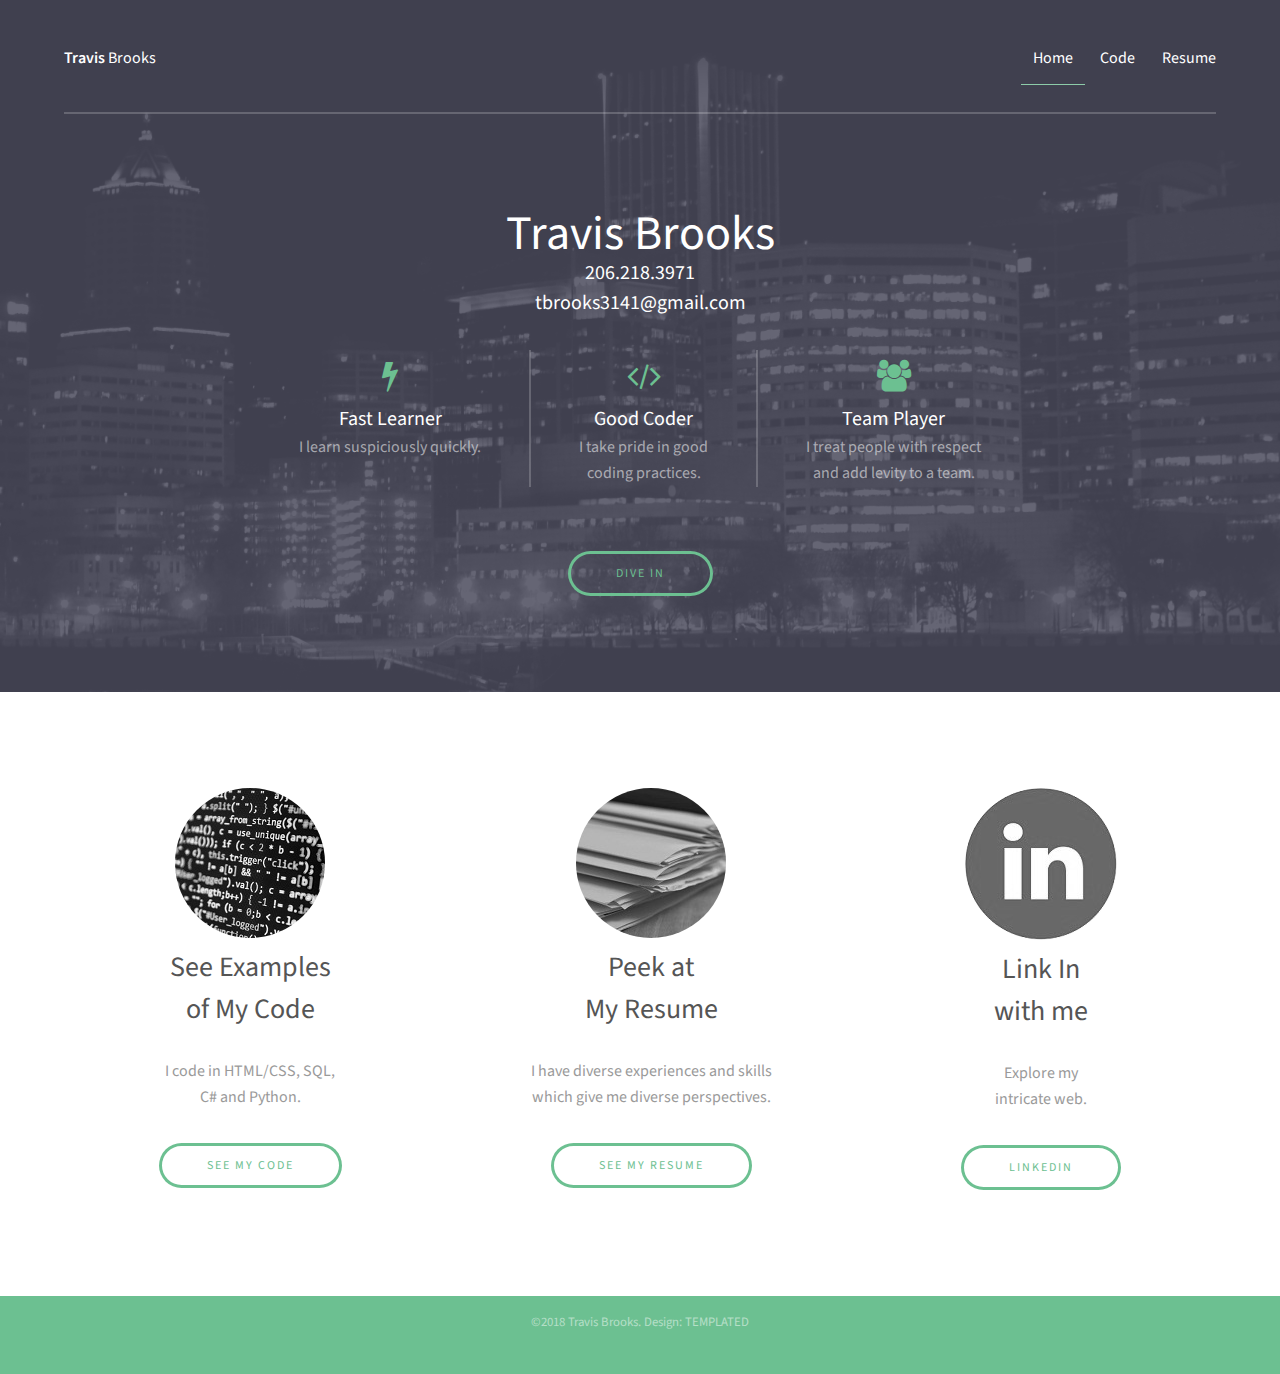
<file: index.html>
<!DOCTYPE HTML>
<!--
	Projection by TEMPLATED
	templated.co @templatedco
	Released for free under the Creative Commons Attribution 3.0 license (templated.co/license)
-->
<html>
	<head>
		<title>Travis Brooks</title>
		<meta charset="utf-8" />
		<meta name="viewport" content="width=device-width, initial-scale=1" />
		<!-- Disable Microsoft Edge Phone Number Styling (Gross) -->
		<meta name="format-detection" content="telephone=no"/>
		<link rel="stylesheet" href="assets/css/main.css" />
		
	</head>
	<body>

		<!-- Header -->
			<header id="header">
				<div class="inner">
					<a href="index.html" class="logo"><strong>Travis</strong> Brooks</a>
					<nav id="nav">
						<a href="#" class="activePage">Home</a>
						<a href="code.html">Code</a>
						<a href="resume.html">Resume</a>
					</nav>
					<a href="#navPanel" class="navPanelToggle"><span class="fa fa-bars"></span></a>
				</div>
			</header>

		<!-- Banner -->
			<section id="banner">
				<div class="inner">
					<header>
						<h1>Travis Brooks</h1>
						<h3>206.218.3971</h3>
						<h3>tbrooks3141@gmail.com</h3>
					</header>

					<div class="flex">

						<div>
							<span class="icon fa-bolt"></span>
							<h3>Fast Learner</h3>
							<p>I learn suspiciously quickly.</p>
						</div>

						<div>
							<span class="icon fa-code"></span>
							<h3>Good Coder</h3>
							<p>I take pride in good<br /> coding practices.</p>
						</div>

						<div>
							<span class="icon fa-users"></span>
							<h3>Team Player</h3>
							<p>I treat people with respect<br /> and add levity to a team.</p>
						</div>

					</div>

					<footer>
						<a href="#ultimatum" class="button">Dive in</a>
					</footer>
				</div>
			</section>


		<!-- Three -->
			<section id="three" class="wrapper align-center">
				<div class="inner" id="ultimatum">
					<div class="flex flex-3">
						<article>
							<div class="image round">
								<img src="images/codecode.jpg" alt="Pic 01" />
							</div>
							<header>
								<h3>See Examples<br /> of My Code</h3>
							</header>
							<p>I code in HTML/CSS, SQL,<br /> C# and Python.</p>
							<footer>
								<a href="code.html" class="button">See my code</a>
							</footer>
						</article>
						<article>
							<div class="image round">
								<img src="images/files.jpg" alt="Pic 02" />
							</div>
							<header>
								<h3>Peek at<br /> My Resume</h3>
							</header>
							<p>I have diverse experiences and skills<br /> which give me diverse perspectives.</p>
							<footer>
								<a href="resume.html" class="button">See my resume</a>
							</footer>
						</article>
						<article>
							<div class="image round">
								<img src="images/linkedin.jpg" alt="Pic 01" />
							</div>
							<header>
								<h3>Link In<br /> with me</h3>
							</header>
							<p>Explore my<br /> intricate web.</p>
							<footer>
								<a href="http://www.linkinwithtravis.com" class="button">LinkedIn</a>
							</footer>
						</article>
					</div>
				</div>
			</section>

		<Footer>
			<footer id="footer">
				<div class="inner">

					<!--3 id="contact">Get in touch</h3>

					<form action="#" method="post">

						<div class="field half first">
							<label for="name">Name</label>
							<input name="name" id="name" type="text" placeholder="Name">
						</div>
						<div class="field half">
							<label for="email">Email</label>
							<input name="email" id="email" type="email" placeholder="Email">
						</div>
						<div class="field">
							<label for="message">Message</label>
							<textarea name="message" id="message" rows="6" placeholder="Message"></textarea>
						</div>
						<ul class="actions">
							<li><input value="Send Message" class="button alt" type="submit"></li>
						</ul>
					</form -->

					<div class="copyright">
						&copy;2018 Travis Brooks. Design: <a href="https://templated.co">TEMPLATED</a>
					</div>

				</div>
			</footer>

		<!-- Scripts -->
			<script src="assets/js/jquery.min.js"></script>
			<script src="assets/js/skel.min.js"></script>
			<script src="assets/js/util.js"></script>
			<script src="assets/js/main.js"></script>

	</body>
</html>
</file>
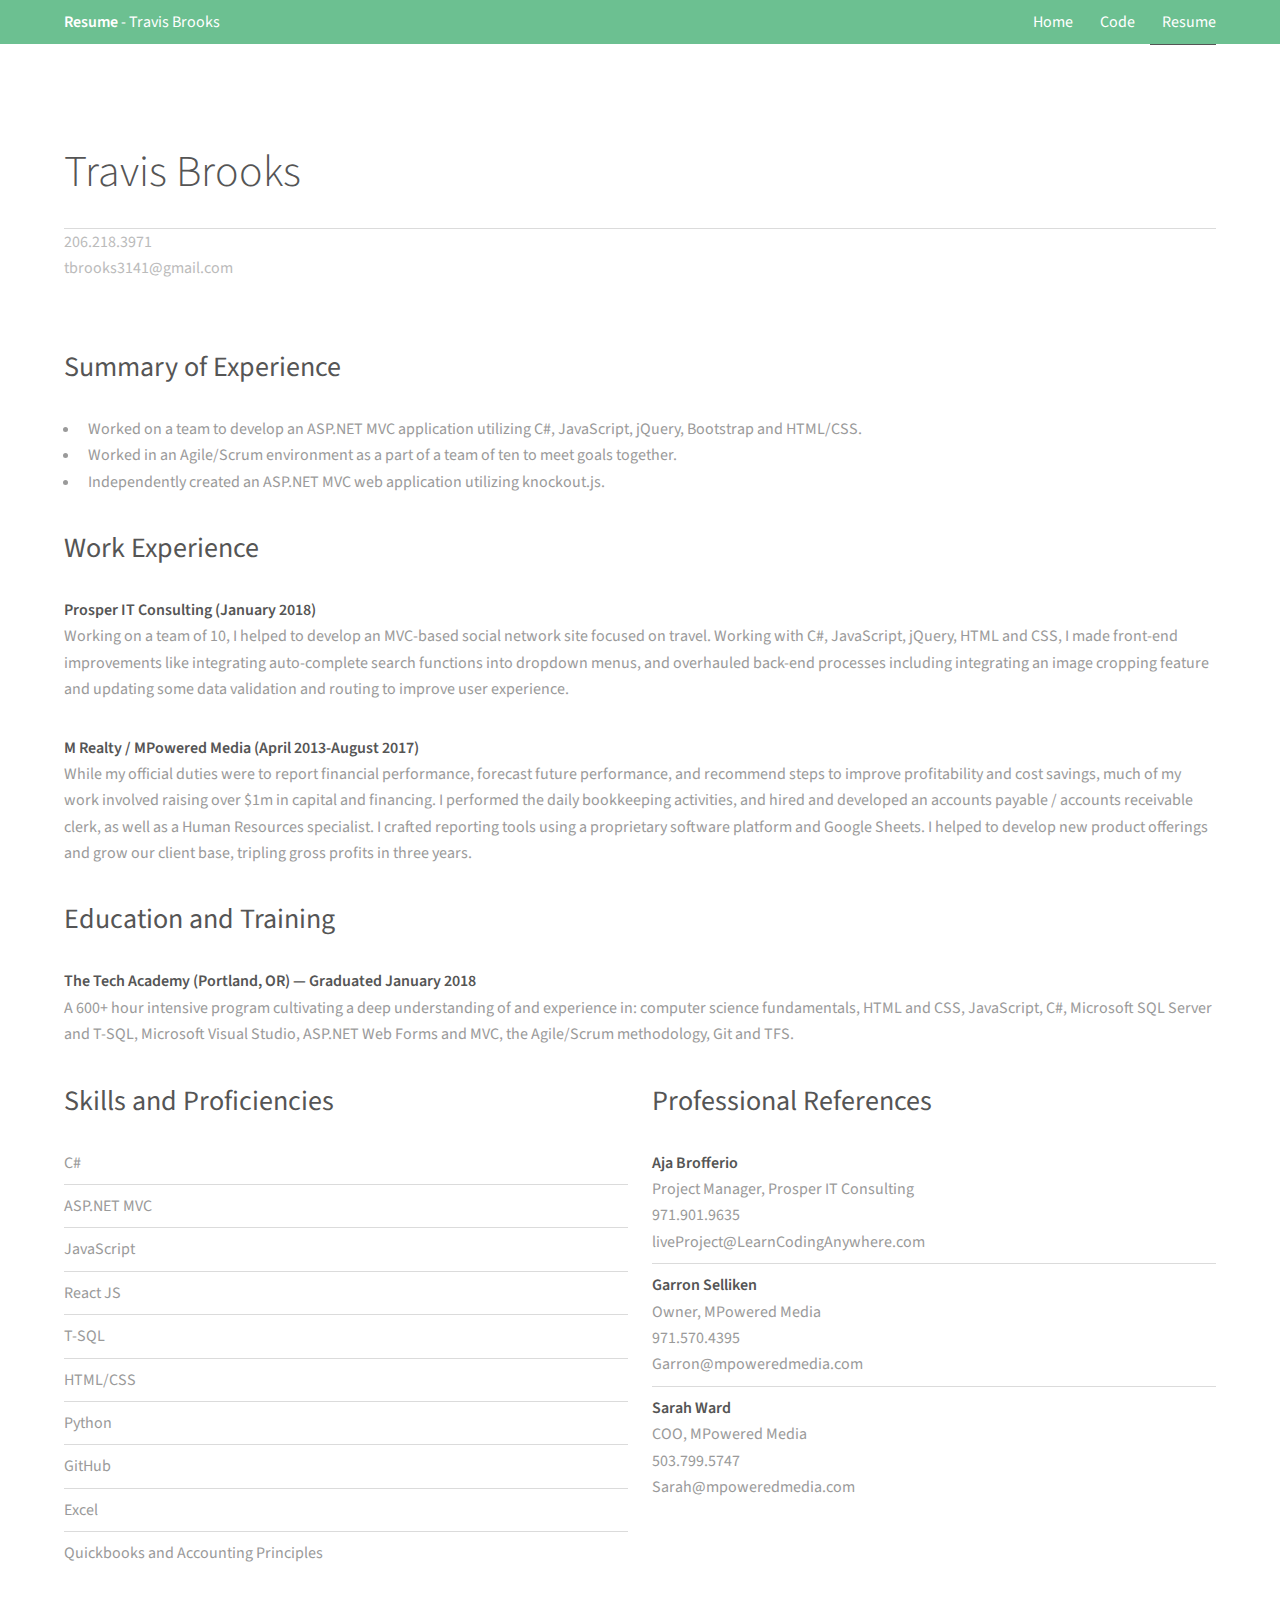
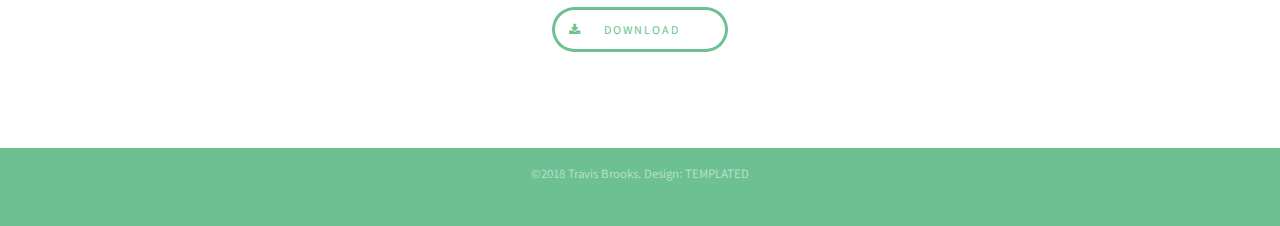
<file: resume.html>
<!DOCTYPE HTML>
<!--
	Projection by TEMPLATED
	templated.co @templatedco
	Released for free under the Creative Commons Attribution 3.0 license (templated.co/license)
-->
<html>
	<head>
		<title>Resume - Travis Brooks</title>
		<meta charset="utf-8" />
		<meta name="viewport" content="width=device-width, initial-scale=1" />
		<!-- Disable Microsoft Edge Phone Number Styling (Gross) -->
		<meta name="format-detection" content="telephone=no"/>
		<link rel="stylesheet" href="assets/css/bootstrap.css" />
		<link rel="stylesheet" href="assets/css/main.css" />
	</head>
	<body class="subpage">

		<!-- Header -->
			<header id="header">
				<div class="inner">
					<a href="index.html" class="logo"><strong>Resume</strong> - Travis Brooks</a>
					<nav id="nav">
						<a href="index.html">Home</a>
						<a href="code.html">Code</a>
						<a href="#" class="activePage activePage2">Resume</a>
					</nav>
					<a href="#navPanel" class="navPanelToggle"><span class="fa fa-bars"></span></a>
				</div>
			</header>

		<!-- Three -->
			<section id="three" class="wrapper">
				<div class="inner">
					<header class="align-left">
						<h2>Travis Brooks</h2>
						<hr>
						<p>
							206.218.3971 <br />
							tbrooks3141@gmail.com
						</p>
					</header>
						<h3>Summary of Experience</h3>
						<ul>
							<li>Worked on a team to develop an ASP.NET MVC application utilizing C#, 
							JavaScript, jQuery, Bootstrap and HTML/CSS.</li>
							<li>Worked in an Agile/Scrum environment as a part of a team of ten to 
							meet goals together.</li>
							<li>Independently created an ASP.NET MVC web application utilizing knockout.js.</li>
						</ul>
						<h3>Work Experience</h3>
					<strong>
						Prosper IT Consulting (January 2018)<br />
					</strong>
					<p>
						Working on a team of 10, I helped to develop an MVC-based social network site focused on travel. 
						Working with C#, JavaScript, jQuery, HTML and CSS, I made front-end improvements like 
						integrating auto-complete search functions into dropdown menus, and overhauled back-end 
						processes including integrating an image cropping feature and updating some data 
						validation and routing to improve user experience.
					</p>
					<strong>
						M Realty / MPowered Media (April 2013-August 2017)<br />
					</strong>
					<p>
						While my official duties were to report financial performance, forecast future 
						performance, and recommend steps to improve profitability and cost savings, much of 
						my work involved raising over $1m in capital and financing. I performed the daily 
						bookkeeping activities, and hired and developed an accounts payable / accounts receivable 
						clerk, as well as a Human Resources specialist. I crafted reporting tools using a 
						proprietary software platform and Google Sheets. I helped to develop new product 
						offerings and grow our client base, tripling gross profits in three years.
					</p>
					<h3>Education and Training</h3>
					<strong>The Tech Academy (Portland, OR) — Graduated January 2018</strong>
					<p>
						A 600+ hour intensive program cultivating a deep understanding of and experience 
						in: computer science fundamentals, HTML and CSS, JavaScript, C#, Microsoft SQL Server 
						and T-SQL, Microsoft Visual Studio, ASP.NET Web Forms and MVC, the Agile/Scrum 
						methodology, Git and TFS.
					</p>
					
					<div class="row">
						<div class="6u 12u$(small)">

							<h3>Skills and Proficiencies</h3>
							<ul class="alt">
								<li>C#</li>
								<li>ASP.NET MVC</li>
								<li>JavaScript</li>
								<li>React JS</li>
								<li>T-SQL</li>
								<li>HTML/CSS</li>
								<li>Python</li>
								<li>GitHub</li>
								<li>Excel</li>
								<li>Quickbooks and Accounting Principles</li>
							</ul>
						</div>
						<div class="6u$ 12u$(small)">
							<h3 id="references">Professional References</h3>
							<ul class="alt">
								<li>
									<strong>Aja Brofferio</strong><br />
									Project Manager, Prosper IT Consulting<br />
									971.901.9635<br />
									liveProject@LearnCodingAnywhere.com<br />
								</li>
								<li>
									<strong>Garron Selliken</strong><br />
									Owner, MPowered Media<br />
									971.570.4395<br />
									Garron@mpoweredmedia.com<br />
								</li>
								<li>
									<strong>Sarah Ward</strong><br />
									COO, MPowered Media<br />
									503.799.5747<br />
									Sarah@mpoweredmedia.com<br />
								</li>
							</ul>
						</div>
					</div>
				</div>
					<div class="align-center">
						<a href="./assets/files/Resume.pdf" download="Travis Brooks Resume.PDF" class="button icon fa-download" data-trigger="hover" data-container="body" data-toggle="popover" data-placement="top" data-content="Download my resume as a PDF.">&nbsp;&nbsp;&nbsp;&nbsp;Download</a>
					</div>	
			</section>


		<!-- Footer -->
			<footer id="footer">
				<div class="inner">
					<div class="copyright">
						&copy;2018 Travis Brooks. Design: <a href="https://templated.co">TEMPLATED</a>
					</div>
				</div>
			</footer>

		<!-- Scripts -->
			<script src="assets/js/jquery.min.js"></script>
			<script src="assets/js/skel.min.js"></script>
			<script src="assets/js/util.js"></script>
			<script src="assets/js/main.js"></script>
			<script src="https://ajax.googleapis.com/ajax/libs/jquery/3.2.1/jquery.min.js"></script>
			<script src="https://maxcdn.bootstrapcdn.com/bootstrap/3.3.7/js/bootstrap.min.js"></script>
			<script>
			$(document).ready(function(){
				$('[data-toggle="popover"]').popover();   
			});
			</script>

	</body>
</html>
</file>
<file: assets/css/main.css>
@charset "UTF-8";
@import url(font-awesome.min.css);
@import "https://fonts.googleapis.com/css?family=Source+Sans+Pro:300,400,600";

/*
	Projection by TEMPLATED
	templated.co @templatedco
	Released for free under the Creative Commons Attribution 3.0 license (templated.co/license)
*/

/* Reset */

	html, body, div, span, applet, object, iframe, h1, h2, h3, h4, h5, h6, p, blockquote, pre, a, abbr, acronym, address, big, cite, code, del, dfn, em, img, ins, kbd, q, s, samp, small, strike, strong, sub, sup, tt, var, b, u, i, center, dl, dt, dd, ol, ul, li, fieldset, form, label, legend, table, caption, tbody, tfoot, thead, tr, th, td, article, aside, canvas, details, embed, figure, figcaption, footer, header, hgroup, menu, nav, output, ruby, section, summary, time, mark, audio, video {
		margin: 0;
		padding: 0;
		border: 0;
		font-size: 100%;
		font: inherit;
		vertical-align: baseline;
	}

	article, aside, details, figcaption, figure, footer, header, hgroup, menu, nav, section {
		display: block;
	}
	
	article {
		margin: 0 auto 10px;
	}

	body {
		line-height: 1;
	}

	ol, ul {
		list-style: none;
	}

	blockquote, q {
		quotes: none;
	}

	blockquote:before, blockquote:after, q:before, q:after {
		content: '';
		content: none;
	}

	table {
		border-collapse: collapse;
		border-spacing: 0;
	}

	body {
		-webkit-text-size-adjust: none;
	}
	
	.techFont {
		font-size: 8em;
	}

/* Box Model */

	*, *:before, *:after {
		-moz-box-sizing: border-box;
		-webkit-box-sizing: border-box;
		box-sizing: border-box;
	}

/* Containers */

	.container {
		margin-left: auto;
		margin-right: auto;
	}

	.container.\31 25\25 {
		width: 100%;
		max-width: 100em;
		min-width: 80em;
	}

	.container.\37 5\25 {
		width: 60em;
	}

	.container.\35 0\25 {
		width: 40em;
	}

	.container.\32 5\25 {
		width: 20em;
	}

	.container {
		width: 80em;
	}

	@media screen and (max-width: 1680px) {

		.container.\31 25\25 {
			width: 100%;
			max-width: 100em;
			min-width: 80em;
		}

		.container.\37 5\25 {
			width: 60em;
		}

		.container.\35 0\25 {
			width: 40em;
		}

		.container.\32 5\25 {
			width: 20em;
		}

		.container {
			width: 80em;
		}

	}

	@media screen and (max-width: 1280px) {

		.container.\31 25\25 {
			width: 100%;
			max-width: 81.25em;
			min-width: 65em;
		}

		.container.\37 5\25 {
			width: 48.75em;
		}

		.container.\35 0\25 {
			width: 32.5em;
		}

		.container.\32 5\25 {
			width: 16.25em;
		}

		.container {
			width: 65em;
		}

	}

	@media screen and (max-width: 980px) {

		.container.\31 25\25 {
			width: 100%;
			max-width: 112.5%;
			min-width: 90%;
		}

		.container.\37 5\25 {
			width: 67.5%;
		}

		.container.\35 0\25 {
			width: 45%;
		}

		.container.\32 5\25 {
			width: 22.5%;
		}

		.container {
			width: 90%;
		}

	}

	@media screen and (max-width: 736px) {

		.container.\31 25\25 {
			width: 100%;
			max-width: 112.5%;
			min-width: 90%;
		}

		.container.\37 5\25 {
			width: 67.5%;
		}

		.container.\35 0\25 {
			width: 45%;
		}

		.container.\32 5\25 {
			width: 22.5%;
		}

		.container {
			width: 90% !important;
		}

	}

	@media screen and (max-width: 480px) {

		.container.\31 25\25 {
			width: 100%;
			max-width: 112.5%;
			min-width: 90%;
		}

		.container.\37 5\25 {
			width: 67.5%;
		}

		.container.\35 0\25 {
			width: 45%;
		}

		.container.\32 5\25 {
			width: 22.5%;
		}

		.container {
			width: 90% !important;
		}

	}

/* Grid */

	.row {
		border-bottom: solid 1px transparent;
		-moz-box-sizing: border-box;
		-webkit-box-sizing: border-box;
		box-sizing: border-box;
	}

	.row > * {
		float: left;
		-moz-box-sizing: border-box;
		-webkit-box-sizing: border-box;
		box-sizing: border-box;
	}

	.row:after, .row:before {
		content: '';
		display: block;
		clear: both;
		height: 0;
	}

	.row.uniform > * > :first-child {
		margin-top: 0;
	}

	.row.uniform > * > :last-child {
		margin-bottom: 0;
	}

	.row.\30 \25 > * {
		padding: 0 0 0 0em;
	}

	.row.\30 \25 {
		margin: 0 0 -1px 0em;
	}

	.row.uniform.\30 \25 > * {
		padding: 0em 0 0 0em;
	}

	.row.uniform.\30 \25 {
		margin: 0em 0 -1px 0em;
	}

	.row > * {
		padding: 0 0 0 2em;
	}

	.row {
		margin: 0 0 -1px -2em;
	}

	.row.uniform > * {
		padding: 2em 0 0 2em;
	}

	.row.uniform {
		margin: -2em 0 -1px -2em;
	}

	.row.\32 00\25 > * {
		padding: 0 0 0 4em;
	}

	.row.\32 00\25 {
		margin: 0 0 -1px -4em;
	}

	.row.uniform.\32 00\25 > * {
		padding: 4em 0 0 4em;
	}

	.row.uniform.\32 00\25 {
		margin: -4em 0 -1px -4em;
	}

	.row.\31 50\25 > * {
		padding: 0 0 0 3em;
	}

	.row.\31 50\25 {
		margin: 0 0 -1px -3em;
	}

	.row.uniform.\31 50\25 > * {
		padding: 3em 0 0 3em;
	}

	.row.uniform.\31 50\25 {
		margin: -3em 0 -1px -3em;
	}

	.row.\35 0\25 > * {
		padding: 0 0 0 1em;
	}

	.row.\35 0\25 {
		margin: 0 0 -1px -1em;
	}

	.row.uniform.\35 0\25 > * {
		padding: 1em 0 0 1em;
	}

	.row.uniform.\35 0\25 {
		margin: -1em 0 -1px -1em;
	}

	.row.\32 5\25 > * {
		padding: 0 0 0 0.5em;
	}

	.row.\32 5\25 {
		margin: 0 0 -1px -0.5em;
	}

	.row.uniform.\32 5\25 > * {
		padding: 0.5em 0 0 0.5em;
	}

	.row.uniform.\32 5\25 {
		margin: -0.5em 0 -1px -0.5em;
	}

	.\31 2u, .\31 2u\24 {
		width: 100%;
		clear: none;
		margin-left: 0;
	}

	.\31 1u, .\31 1u\24 {
		width: 91.6666666667%;
		clear: none;
		margin-left: 0;
	}

	.\31 0u, .\31 0u\24 {
		width: 83.3333333333%;
		clear: none;
		margin-left: 0;
	}

	.\39 u, .\39 u\24 {
		width: 75%;
		clear: none;
		margin-left: 0;
	}

	.\38 u, .\38 u\24 {
		width: 66.6666666667%;
		clear: none;
		margin-left: 0;
	}

	.\37 u, .\37 u\24 {
		width: 58.3333333333%;
		clear: none;
		margin-left: 0;
	}

	.\36 u, .\36 u\24 {
		width: 50%;
		clear: none;
		margin-left: 0;
	}

	.\35 u, .\35 u\24 {
		width: 41.6666666667%;
		clear: none;
		margin-left: 0;
	}

	.\34 u, .\34 u\24 {
		width: 33.3333333333%;
		clear: none;
		margin-left: 0;
	}

	.\33 u, .\33 u\24 {
		width: 25%;
		clear: none;
		margin-left: 0;
	}

	.\32 u, .\32 u\24 {
		width: 16.6666666667%;
		clear: none;
		margin-left: 0;
	}

	.\31 u, .\31 u\24 {
		width: 8.3333333333%;
		clear: none;
		margin-left: 0;
	}

	.\31 2u\24 + *,
	.\31 1u\24 + *,
	.\31 0u\24 + *,
	.\39 u\24 + *,
	.\38 u\24 + *,
	.\37 u\24 + *,
	.\36 u\24 + *,
	.\35 u\24 + *,
	.\34 u\24 + *,
	.\33 u\24 + *,
	.\32 u\24 + *,
	.\31 u\24 + * {
		clear: left;
	}

	.\-11u {
		margin-left: 91.66667%;
	}

	.\-10u {
		margin-left: 83.33333%;
	}

	.\-9u {
		margin-left: 75%;
	}

	.\-8u {
		margin-left: 66.66667%;
	}

	.\-7u {
		margin-left: 58.33333%;
	}

	.\-6u {
		margin-left: 50%;
	}

	.\-5u {
		margin-left: 41.66667%;
	}

	.\-4u {
		margin-left: 33.33333%;
	}

	.\-3u {
		margin-left: 25%;
	}

	.\-2u {
		margin-left: 16.66667%;
	}

	.\-1u {
		margin-left: 8.33333%;
	}

	@media screen and (max-width: 1680px) {

		.row > * {
			padding: 0 0 0 2em;
		}

		.row {
			margin: 0 0 -1px -2em;
		}

		.row.uniform > * {
			padding: 2em 0 0 2em;
		}

		.row.uniform {
			margin: -2em 0 -1px -2em;
		}

		.row.\32 00\25 > * {
			padding: 0 0 0 4em;
		}

		.row.\32 00\25 {
			margin: 0 0 -1px -4em;
		}

		.row.uniform.\32 00\25 > * {
			padding: 4em 0 0 4em;
		}

		.row.uniform.\32 00\25 {
			margin: -4em 0 -1px -4em;
		}

		.row.\31 50\25 > * {
			padding: 0 0 0 3em;
		}

		.row.\31 50\25 {
			margin: 0 0 -1px -3em;
		}

		.row.uniform.\31 50\25 > * {
			padding: 3em 0 0 3em;
		}

		.row.uniform.\31 50\25 {
			margin: -3em 0 -1px -3em;
		}

		.row.\35 0\25 > * {
			padding: 0 0 0 1em;
		}

		.row.\35 0\25 {
			margin: 0 0 -1px -1em;
		}

		.row.uniform.\35 0\25 > * {
			padding: 1em 0 0 1em;
		}

		.row.uniform.\35 0\25 {
			margin: -1em 0 -1px -1em;
		}

		.row.\32 5\25 > * {
			padding: 0 0 0 0.5em;
		}

		.row.\32 5\25 {
			margin: 0 0 -1px -0.5em;
		}

		.row.uniform.\32 5\25 > * {
			padding: 0.5em 0 0 0.5em;
		}

		.row.uniform.\32 5\25 {
			margin: -0.5em 0 -1px -0.5em;
		}

		.\31 2u\28xlarge\29, .\31 2u\24\28xlarge\29 {
			width: 100%;
			clear: none;
			margin-left: 0;
		}

		.\31 1u\28xlarge\29, .\31 1u\24\28xlarge\29 {
			width: 91.6666666667%;
			clear: none;
			margin-left: 0;
		}

		.\31 0u\28xlarge\29, .\31 0u\24\28xlarge\29 {
			width: 83.3333333333%;
			clear: none;
			margin-left: 0;
		}

		.\39 u\28xlarge\29, .\39 u\24\28xlarge\29 {
			width: 75%;
			clear: none;
			margin-left: 0;
		}

		.\38 u\28xlarge\29, .\38 u\24\28xlarge\29 {
			width: 66.6666666667%;
			clear: none;
			margin-left: 0;
		}

		.\37 u\28xlarge\29, .\37 u\24\28xlarge\29 {
			width: 58.3333333333%;
			clear: none;
			margin-left: 0;
		}

		.\36 u\28xlarge\29, .\36 u\24\28xlarge\29 {
			width: 50%;
			clear: none;
			margin-left: 0;
		}

		.\35 u\28xlarge\29, .\35 u\24\28xlarge\29 {
			width: 41.6666666667%;
			clear: none;
			margin-left: 0;
		}

		.\34 u\28xlarge\29, .\34 u\24\28xlarge\29 {
			width: 33.3333333333%;
			clear: none;
			margin-left: 0;
		}

		.\33 u\28xlarge\29, .\33 u\24\28xlarge\29 {
			width: 25%;
			clear: none;
			margin-left: 0;
		}

		.\32 u\28xlarge\29, .\32 u\24\28xlarge\29 {
			width: 16.6666666667%;
			clear: none;
			margin-left: 0;
		}

		.\31 u\28xlarge\29, .\31 u\24\28xlarge\29 {
			width: 8.3333333333%;
			clear: none;
			margin-left: 0;
		}

		.\31 2u\24\28xlarge\29 + *,
		.\31 1u\24\28xlarge\29 + *,
		.\31 0u\24\28xlarge\29 + *,
		.\39 u\24\28xlarge\29 + *,
		.\38 u\24\28xlarge\29 + *,
		.\37 u\24\28xlarge\29 + *,
		.\36 u\24\28xlarge\29 + *,
		.\35 u\24\28xlarge\29 + *,
		.\34 u\24\28xlarge\29 + *,
		.\33 u\24\28xlarge\29 + *,
		.\32 u\24\28xlarge\29 + *,
		.\31 u\24\28xlarge\29 + * {
			clear: left;
		}

		.\-11u\28xlarge\29 {
			margin-left: 91.66667%;
		}

		.\-10u\28xlarge\29 {
			margin-left: 83.33333%;
		}

		.\-9u\28xlarge\29 {
			margin-left: 75%;
		}

		.\-8u\28xlarge\29 {
			margin-left: 66.66667%;
		}

		.\-7u\28xlarge\29 {
			margin-left: 58.33333%;
		}

		.\-6u\28xlarge\29 {
			margin-left: 50%;
		}

		.\-5u\28xlarge\29 {
			margin-left: 41.66667%;
		}

		.\-4u\28xlarge\29 {
			margin-left: 33.33333%;
		}

		.\-3u\28xlarge\29 {
			margin-left: 25%;
		}

		.\-2u\28xlarge\29 {
			margin-left: 16.66667%;
		}

		.\-1u\28xlarge\29 {
			margin-left: 8.33333%;
		}

	}

	@media screen and (max-width: 1280px) {

		.row > * {
			padding: 0 0 0 1.5em;
		}

		.row {
			margin: 0 0 -1px -1.5em;
		}

		.row.uniform > * {
			padding: 1.5em 0 0 1.5em;
		}

		.row.uniform {
			margin: -1.5em 0 -1px -1.5em;
		}

		.row.\32 00\25 > * {
			padding: 0 0 0 3em;
		}

		.row.\32 00\25 {
			margin: 0 0 -1px -3em;
		}

		.row.uniform.\32 00\25 > * {
			padding: 3em 0 0 3em;
		}

		.row.uniform.\32 00\25 {
			margin: -3em 0 -1px -3em;
		}

		.row.\31 50\25 > * {
			padding: 0 0 0 2.25em;
		}

		.row.\31 50\25 {
			margin: 0 0 -1px -2.25em;
		}

		.row.uniform.\31 50\25 > * {
			padding: 2.25em 0 0 2.25em;
		}

		.row.uniform.\31 50\25 {
			margin: -2.25em 0 -1px -2.25em;
		}

		.row.\35 0\25 > * {
			padding: 0 0 0 0.75em;
		}

		.row.\35 0\25 {
			margin: 0 0 -1px -0.75em;
		}

		.row.uniform.\35 0\25 > * {
			padding: 0.75em 0 0 0.75em;
		}

		.row.uniform.\35 0\25 {
			margin: -0.75em 0 -1px -0.75em;
		}

		.row.\32 5\25 > * {
			padding: 0 0 0 0.375em;
		}

		.row.\32 5\25 {
			margin: 0 0 -1px -0.375em;
		}

		.row.uniform.\32 5\25 > * {
			padding: 0.375em 0 0 0.375em;
		}

		.row.uniform.\32 5\25 {
			margin: -0.375em 0 -1px -0.375em;
		}

		.\31 2u\28large\29, .\31 2u\24\28large\29 {
			width: 100%;
			clear: none;
			margin-left: 0;
		}

		.\31 1u\28large\29, .\31 1u\24\28large\29 {
			width: 91.6666666667%;
			clear: none;
			margin-left: 0;
		}

		.\31 0u\28large\29, .\31 0u\24\28large\29 {
			width: 83.3333333333%;
			clear: none;
			margin-left: 0;
		}

		.\39 u\28large\29, .\39 u\24\28large\29 {
			width: 75%;
			clear: none;
			margin-left: 0;
		}

		.\38 u\28large\29, .\38 u\24\28large\29 {
			width: 66.6666666667%;
			clear: none;
			margin-left: 0;
		}

		.\37 u\28large\29, .\37 u\24\28large\29 {
			width: 58.3333333333%;
			clear: none;
			margin-left: 0;
		}

		.\36 u\28large\29, .\36 u\24\28large\29 {
			width: 50%;
			clear: none;
			margin-left: 0;
		}

		.\35 u\28large\29, .\35 u\24\28large\29 {
			width: 41.6666666667%;
			clear: none;
			margin-left: 0;
		}

		.\34 u\28large\29, .\34 u\24\28large\29 {
			width: 33.3333333333%;
			clear: none;
			margin-left: 0;
		}

		.\33 u\28large\29, .\33 u\24\28large\29 {
			width: 25%;
			clear: none;
			margin-left: 0;
		}

		.\32 u\28large\29, .\32 u\24\28large\29 {
			width: 16.6666666667%;
			clear: none;
			margin-left: 0;
		}

		.\31 u\28large\29, .\31 u\24\28large\29 {
			width: 8.3333333333%;
			clear: none;
			margin-left: 0;
		}

		.\31 2u\24\28large\29 + *,
		.\31 1u\24\28large\29 + *,
		.\31 0u\24\28large\29 + *,
		.\39 u\24\28large\29 + *,
		.\38 u\24\28large\29 + *,
		.\37 u\24\28large\29 + *,
		.\36 u\24\28large\29 + *,
		.\35 u\24\28large\29 + *,
		.\34 u\24\28large\29 + *,
		.\33 u\24\28large\29 + *,
		.\32 u\24\28large\29 + *,
		.\31 u\24\28large\29 + * {
			clear: left;
		}

		.\-11u\28large\29 {
			margin-left: 91.66667%;
		}

		.\-10u\28large\29 {
			margin-left: 83.33333%;
		}

		.\-9u\28large\29 {
			margin-left: 75%;
		}

		.\-8u\28large\29 {
			margin-left: 66.66667%;
		}

		.\-7u\28large\29 {
			margin-left: 58.33333%;
		}

		.\-6u\28large\29 {
			margin-left: 50%;
		}

		.\-5u\28large\29 {
			margin-left: 41.66667%;
		}

		.\-4u\28large\29 {
			margin-left: 33.33333%;
		}

		.\-3u\28large\29 {
			margin-left: 25%;
		}

		.\-2u\28large\29 {
			margin-left: 16.66667%;
		}

		.\-1u\28large\29 {
			margin-left: 8.33333%;
		}

	}

	@media screen and (max-width: 980px) {

		.row > * {
			padding: 0 0 0 1.5em;
		}

		.row {
			margin: 0 0 -1px -1.5em;
		}

		.row.uniform > * {
			padding: 1.5em 0 0 1.5em;
		}

		.row.uniform {
			margin: -1.5em 0 -1px -1.5em;
		}

		.row.\32 00\25 > * {
			padding: 0 0 0 3em;
		}

		.row.\32 00\25 {
			margin: 0 0 -1px -3em;
		}

		.row.uniform.\32 00\25 > * {
			padding: 3em 0 0 3em;
		}

		.row.uniform.\32 00\25 {
			margin: -3em 0 -1px -3em;
		}

		.row.\31 50\25 > * {
			padding: 0 0 0 2.25em;
		}

		.row.\31 50\25 {
			margin: 0 0 -1px -2.25em;
		}

		.row.uniform.\31 50\25 > * {
			padding: 2.25em 0 0 2.25em;
		}

		.row.uniform.\31 50\25 {
			margin: -2.25em 0 -1px -2.25em;
		}

		.row.\35 0\25 > * {
			padding: 0 0 0 0.75em;
		}

		.row.\35 0\25 {
			margin: 0 0 -1px -0.75em;
		}

		.row.uniform.\35 0\25 > * {
			padding: 0.75em 0 0 0.75em;
		}

		.row.uniform.\35 0\25 {
			margin: -0.75em 0 -1px -0.75em;
		}

		.row.\32 5\25 > * {
			padding: 0 0 0 0.375em;
		}

		.row.\32 5\25 {
			margin: 0 0 -1px -0.375em;
		}

		.row.uniform.\32 5\25 > * {
			padding: 0.375em 0 0 0.375em;
		}

		.row.uniform.\32 5\25 {
			margin: -0.375em 0 -1px -0.375em;
		}

		.\31 2u\28medium\29, .\31 2u\24\28medium\29 {
			width: 100%;
			clear: none;
			margin-left: 0;
		}

		.\31 1u\28medium\29, .\31 1u\24\28medium\29 {
			width: 91.6666666667%;
			clear: none;
			margin-left: 0;
		}

		.\31 0u\28medium\29, .\31 0u\24\28medium\29 {
			width: 83.3333333333%;
			clear: none;
			margin-left: 0;
		}

		.\39 u\28medium\29, .\39 u\24\28medium\29 {
			width: 75%;
			clear: none;
			margin-left: 0;
		}

		.\38 u\28medium\29, .\38 u\24\28medium\29 {
			width: 66.6666666667%;
			clear: none;
			margin-left: 0;
		}

		.\37 u\28medium\29, .\37 u\24\28medium\29 {
			width: 58.3333333333%;
			clear: none;
			margin-left: 0;
		}

		.\36 u\28medium\29, .\36 u\24\28medium\29 {
			width: 50%;
			clear: none;
			margin-left: 0;
		}

		.\35 u\28medium\29, .\35 u\24\28medium\29 {
			width: 41.6666666667%;
			clear: none;
			margin-left: 0;
		}

		.\34 u\28medium\29, .\34 u\24\28medium\29 {
			width: 33.3333333333%;
			clear: none;
			margin-left: 0;
		}

		.\33 u\28medium\29, .\33 u\24\28medium\29 {
			width: 25%;
			clear: none;
			margin-left: 0;
		}

		.\32 u\28medium\29, .\32 u\24\28medium\29 {
			width: 16.6666666667%;
			clear: none;
			margin-left: 0;
		}

		.\31 u\28medium\29, .\31 u\24\28medium\29 {
			width: 8.3333333333%;
			clear: none;
			margin-left: 0;
		}

		.\31 2u\24\28medium\29 + *,
		.\31 1u\24\28medium\29 + *,
		.\31 0u\24\28medium\29 + *,
		.\39 u\24\28medium\29 + *,
		.\38 u\24\28medium\29 + *,
		.\37 u\24\28medium\29 + *,
		.\36 u\24\28medium\29 + *,
		.\35 u\24\28medium\29 + *,
		.\34 u\24\28medium\29 + *,
		.\33 u\24\28medium\29 + *,
		.\32 u\24\28medium\29 + *,
		.\31 u\24\28medium\29 + * {
			clear: left;
		}

		.\-11u\28medium\29 {
			margin-left: 91.66667%;
		}

		.\-10u\28medium\29 {
			margin-left: 83.33333%;
		}

		.\-9u\28medium\29 {
			margin-left: 75%;
		}

		.\-8u\28medium\29 {
			margin-left: 66.66667%;
		}

		.\-7u\28medium\29 {
			margin-left: 58.33333%;
		}

		.\-6u\28medium\29 {
			margin-left: 50%;
		}

		.\-5u\28medium\29 {
			margin-left: 41.66667%;
		}

		.\-4u\28medium\29 {
			margin-left: 33.33333%;
		}

		.\-3u\28medium\29 {
			margin-left: 25%;
		}

		.\-2u\28medium\29 {
			margin-left: 16.66667%;
		}

		.\-1u\28medium\29 {
			margin-left: 8.33333%;
		}

	}

	@media screen and (max-width: 736px) {

		.row > * {
			padding: 0 0 0 1.25em;
		}

		.row {
			margin: 0 0 -1px -1.25em;
		}

		.row.uniform > * {
			padding: 1.25em 0 0 1.25em;
		}

		.row.uniform {
			margin: -1.25em 0 -1px -1.25em;
		}

		.row.\32 00\25 > * {
			padding: 0 0 0 2.5em;
		}

		.row.\32 00\25 {
			margin: 0 0 -1px -2.5em;
		}

		.row.uniform.\32 00\25 > * {
			padding: 2.5em 0 0 2.5em;
		}

		.row.uniform.\32 00\25 {
			margin: -2.5em 0 -1px -2.5em;
		}

		.row.\31 50\25 > * {
			padding: 0 0 0 1.875em;
		}

		.row.\31 50\25 {
			margin: 0 0 -1px -1.875em;
		}

		.row.uniform.\31 50\25 > * {
			padding: 1.875em 0 0 1.875em;
		}

		.row.uniform.\31 50\25 {
			margin: -1.875em 0 -1px -1.875em;
		}

		.row.\35 0\25 > * {
			padding: 0 0 0 0.625em;
		}

		.row.\35 0\25 {
			margin: 0 0 -1px -0.625em;
		}

		.row.uniform.\35 0\25 > * {
			padding: 0.625em 0 0 0.625em;
		}

		.row.uniform.\35 0\25 {
			margin: -0.625em 0 -1px -0.625em;
		}

		.row.\32 5\25 > * {
			padding: 0 0 0 0.3125em;
		}

		.row.\32 5\25 {
			margin: 0 0 -1px -0.3125em;
		}

		.row.uniform.\32 5\25 > * {
			padding: 0.3125em 0 0 0.3125em;
		}

		.row.uniform.\32 5\25 {
			margin: -0.3125em 0 -1px -0.3125em;
		}

		.\31 2u\28small\29, .\31 2u\24\28small\29 {
			width: 100%;
			clear: none;
			margin-left: 0;
		}

		.\31 1u\28small\29, .\31 1u\24\28small\29 {
			width: 91.6666666667%;
			clear: none;
			margin-left: 0;
		}

		.\31 0u\28small\29, .\31 0u\24\28small\29 {
			width: 83.3333333333%;
			clear: none;
			margin-left: 0;
		}

		.\39 u\28small\29, .\39 u\24\28small\29 {
			width: 75%;
			clear: none;
			margin-left: 0;
		}

		.\38 u\28small\29, .\38 u\24\28small\29 {
			width: 66.6666666667%;
			clear: none;
			margin-left: 0;
		}

		.\37 u\28small\29, .\37 u\24\28small\29 {
			width: 58.3333333333%;
			clear: none;
			margin-left: 0;
		}

		.\36 u\28small\29, .\36 u\24\28small\29 {
			width: 50%;
			clear: none;
			margin-left: 0;
		}

		.\35 u\28small\29, .\35 u\24\28small\29 {
			width: 41.6666666667%;
			clear: none;
			margin-left: 0;
		}

		.\34 u\28small\29, .\34 u\24\28small\29 {
			width: 33.3333333333%;
			clear: none;
			margin-left: 0;
		}

		.\33 u\28small\29, .\33 u\24\28small\29 {
			width: 25%;
			clear: none;
			margin-left: 0;
		}

		.\32 u\28small\29, .\32 u\24\28small\29 {
			width: 16.6666666667%;
			clear: none;
			margin-left: 0;
		}

		.\31 u\28small\29, .\31 u\24\28small\29 {
			width: 8.3333333333%;
			clear: none;
			margin-left: 0;
		}

		.\31 2u\24\28small\29 + *,
		.\31 1u\24\28small\29 + *,
		.\31 0u\24\28small\29 + *,
		.\39 u\24\28small\29 + *,
		.\38 u\24\28small\29 + *,
		.\37 u\24\28small\29 + *,
		.\36 u\24\28small\29 + *,
		.\35 u\24\28small\29 + *,
		.\34 u\24\28small\29 + *,
		.\33 u\24\28small\29 + *,
		.\32 u\24\28small\29 + *,
		.\31 u\24\28small\29 + * {
			clear: left;
		}

		.\-11u\28small\29 {
			margin-left: 91.66667%;
		}

		.\-10u\28small\29 {
			margin-left: 83.33333%;
		}

		.\-9u\28small\29 {
			margin-left: 75%;
		}

		.\-8u\28small\29 {
			margin-left: 66.66667%;
		}

		.\-7u\28small\29 {
			margin-left: 58.33333%;
		}

		.\-6u\28small\29 {
			margin-left: 50%;
		}

		.\-5u\28small\29 {
			margin-left: 41.66667%;
		}

		.\-4u\28small\29 {
			margin-left: 33.33333%;
		}

		.\-3u\28small\29 {
			margin-left: 25%;
		}

		.\-2u\28small\29 {
			margin-left: 16.66667%;
		}

		.\-1u\28small\29 {
			margin-left: 8.33333%;
		}

	}

	@media screen and (max-width: 480px) {
		
		.techFont {
			font-size: 4em;
		}

		.row > * {
			padding: 0 0 0 1.25em;
		}

		.row {
			margin: 0 0 -1px -1.25em;
		}

		.row.uniform > * {
			padding: 1.25em 0 0 1.25em;
		}

		.row.uniform {
			margin: -1.25em 0 -1px -1.25em;
		}

		.row.\32 00\25 > * {
			padding: 0 0 0 2.5em;
		}

		.row.\32 00\25 {
			margin: 0 0 -1px -2.5em;
		}

		.row.uniform.\32 00\25 > * {
			padding: 2.5em 0 0 2.5em;
		}

		.row.uniform.\32 00\25 {
			margin: -2.5em 0 -1px -2.5em;
		}

		.row.\31 50\25 > * {
			padding: 0 0 0 1.875em;
		}

		.row.\31 50\25 {
			margin: 0 0 -1px -1.875em;
		}

		.row.uniform.\31 50\25 > * {
			padding: 1.875em 0 0 1.875em;
		}

		.row.uniform.\31 50\25 {
			margin: -1.875em 0 -1px -1.875em;
		}

		.row.\35 0\25 > * {
			padding: 0 0 0 0.625em;
		}

		.row.\35 0\25 {
			margin: 0 0 -1px -0.625em;
		}

		.row.uniform.\35 0\25 > * {
			padding: 0.625em 0 0 0.625em;
		}

		.row.uniform.\35 0\25 {
			margin: -0.625em 0 -1px -0.625em;
		}

		.row.\32 5\25 > * {
			padding: 0 0 0 0.3125em;
		}

		.row.\32 5\25 {
			margin: 0 0 -1px -0.3125em;
		}

		.row.uniform.\32 5\25 > * {
			padding: 0.3125em 0 0 0.3125em;
		}

		.row.uniform.\32 5\25 {
			margin: -0.3125em 0 -1px -0.3125em;
		}

		.\31 2u\28xsmall\29, .\31 2u\24\28xsmall\29 {
			width: 100%;
			clear: none;
			margin-left: 0;
		}

		.\31 1u\28xsmall\29, .\31 1u\24\28xsmall\29 {
			width: 91.6666666667%;
			clear: none;
			margin-left: 0;
		}

		.\31 0u\28xsmall\29, .\31 0u\24\28xsmall\29 {
			width: 83.3333333333%;
			clear: none;
			margin-left: 0;
		}

		.\39 u\28xsmall\29, .\39 u\24\28xsmall\29 {
			width: 75%;
			clear: none;
			margin-left: 0;
		}

		.\38 u\28xsmall\29, .\38 u\24\28xsmall\29 {
			width: 66.6666666667%;
			clear: none;
			margin-left: 0;
		}

		.\37 u\28xsmall\29, .\37 u\24\28xsmall\29 {
			width: 58.3333333333%;
			clear: none;
			margin-left: 0;
		}

		.\36 u\28xsmall\29, .\36 u\24\28xsmall\29 {
			width: 50%;
			clear: none;
			margin-left: 0;
		}

		.\35 u\28xsmall\29, .\35 u\24\28xsmall\29 {
			width: 41.6666666667%;
			clear: none;
			margin-left: 0;
		}

		.\34 u\28xsmall\29, .\34 u\24\28xsmall\29 {
			width: 33.3333333333%;
			clear: none;
			margin-left: 0;
		}

		.\33 u\28xsmall\29, .\33 u\24\28xsmall\29 {
			width: 25%;
			clear: none;
			margin-left: 0;
		}

		.\32 u\28xsmall\29, .\32 u\24\28xsmall\29 {
			width: 16.6666666667%;
			clear: none;
			margin-left: 0;
		}

		.\31 u\28xsmall\29, .\31 u\24\28xsmall\29 {
			width: 8.3333333333%;
			clear: none;
			margin-left: 0;
		}

		.\31 2u\24\28xsmall\29 + *,
		.\31 1u\24\28xsmall\29 + *,
		.\31 0u\24\28xsmall\29 + *,
		.\39 u\24\28xsmall\29 + *,
		.\38 u\24\28xsmall\29 + *,
		.\37 u\24\28xsmall\29 + *,
		.\36 u\24\28xsmall\29 + *,
		.\35 u\24\28xsmall\29 + *,
		.\34 u\24\28xsmall\29 + *,
		.\33 u\24\28xsmall\29 + *,
		.\32 u\24\28xsmall\29 + *,
		.\31 u\24\28xsmall\29 + * {
			clear: left;
		}

		.\-11u\28xsmall\29 {
			margin-left: 91.66667%;
		}

		.\-10u\28xsmall\29 {
			margin-left: 83.33333%;
		}

		.\-9u\28xsmall\29 {
			margin-left: 75%;
		}

		.\-8u\28xsmall\29 {
			margin-left: 66.66667%;
		}

		.\-7u\28xsmall\29 {
			margin-left: 58.33333%;
		}

		.\-6u\28xsmall\29 {
			margin-left: 50%;
		}

		.\-5u\28xsmall\29 {
			margin-left: 41.66667%;
		}

		.\-4u\28xsmall\29 {
			margin-left: 33.33333%;
		}

		.\-3u\28xsmall\29 {
			margin-left: 25%;
		}

		.\-2u\28xsmall\29 {
			margin-left: 16.66667%;
		}

		.\-1u\28xsmall\29 {
			margin-left: 8.33333%;
		}

	}

/* Basic */

	@-ms-viewport {
		width: device-width;
	}

	body {
		-ms-overflow-style: scrollbar;
	}

	@media screen and (max-width: 480px) {

		html, body {
			min-width: 320px;
		}

	}

	body {
		background: #fff;
	}

		body.is-loading *, body.is-loading *:before, body.is-loading *:after {
			-moz-animation: none !important;
			-webkit-animation: none !important;
			-ms-animation: none !important;
			animation: none !important;
			-moz-transition: none !important;
			-webkit-transition: none !important;
			-ms-transition: none !important;
			transition: none !important;
		}

/* Type */

	body, input, select, textarea {
		color: #9a9a9a;
		font-family: "Source Sans Pro", Arial, Helvetica, sans-serif;
		font-size: 14pt;
		font-weight: 400;
		line-height: 1.65;
	}

		@media screen and (max-width: 1680px) {

			body, input, select, textarea {
				font-size: 12pt;
			}

		}

		@media screen and (max-width: 1280px) {

			body, input, select, textarea {
				font-size: 12pt;
			}

		}

		@media screen and (max-width: 980px) {

			body, input, select, textarea {
				font-size: 12pt;
			}

		}

		@media screen and (max-width: 736px) {

			body, input, select, textarea {
				font-size: 12pt;
			}

		}

		@media screen and (max-width: 480px) {

			body, input, select, textarea {
				font-size: 12pt;
			}

		}

	a {
		color: #6cc091;
		text-decoration: underline;
	}

		a:hover {
			text-decoration: none;
		}

	strong, b {
		color: #555;
		font-weight: 600;
	}

	em, i {
		font-style: italic;
	}

	p {
		margin: 0 0 2em 0;
	}

	h1, h2, h3, h4, h5, h6 {
		color: #555;
		font-weight: 400;
		line-height: 1.5;
		margin: 0 0 1em 0;
	}

		h1 a, h2 a, h3 a, h4 a, h5 a, h6 a {
			color: inherit;
			text-decoration: none;
		}

	h2 {
		font-size: 1.85em;
		font-weight: 300;
	}

	h3 {
		font-size: 1.75em;
	}

		@media screen and (max-width: 480px) {

			h3 {
				font-size: 1.25em;
			}

		}

	h4 {
		font-size: 1.5em;
	}

	h5 {
		font-size: 0.9em;
	}

	h6 {
		font-size: 0.7em;
	}

	sub {
		font-size: 0.8em;
		position: relative;
		top: 0.5em;
	}

	sup {
		font-size: 0.8em;
		position: relative;
		top: -0.5em;
	}

	blockquote {
		border-left: solid 4px #dbdbdb;
		font-style: italic;
		margin: 0 0 2em 0;
		padding: 0.5em 0 0.5em 2em;
	}

	code {
		background: rgba(144, 144, 144, 0.075);
		border-radius: 0;
		border: solid 1px #dbdbdb;
		font-family: "Courier New", monospace;
		font-size: 0.9em;
		margin: 0 0.25em;
		padding: 0.25em 0.65em;
	}

	pre {
		-webkit-overflow-scrolling: touch;
		font-family: "Courier New", monospace;
		font-size: 0.9em;
		margin: 0 0 2em 0;
	}

		pre code {
			display: block;
			line-height: 1.75;
			padding: 1em 1.5em;
			overflow-x: auto;
		}

	hr {
		border: 0;
		border-bottom: solid 1px #dbdbdb;
		margin: 2em 0;
	}

		hr.major {
			margin: 3em 0;
		}

	.align-left {
		text-align: left;
	}

	.align-center {
		text-align: center;
	}

	.align-right {
		text-align: right;
	}

	.inner {
		max-width: 75em;
		margin: 0 auto;
	}

		@media screen and (max-width: 1280px) {

			.inner {
				max-width: 90%;
			}

		}

		@media screen and (max-width: 480px) {

			.inner {
				max-width: 90%;
			}

		}

/* Section/Article */

	section.special, article.special {
		text-align: center;
	}

		section.special article, article.special article {
			text-align: left;
		}

	section.wrapper, article.wrapper {
		padding: 6em 0;
	}

		section.wrapper header, article.wrapper header {
			margin-bottom: 4em;
		}

			section.wrapper header h2, article.wrapper header h2 {
				font-size: 2.75em;
				margin: 0 0 .5em 0;
			}

			section.wrapper header p, article.wrapper header p {
				font-size: 1em;
			}

		section.wrapper article header, article.wrapper article header {
			margin: 0;
		}

		@media screen and (max-width: 980px) {

			section.wrapper, article.wrapper {
				padding: 4em 0;
			}

		}

		@media screen and (max-width: 736px) {

			section.wrapper, article.wrapper {
				padding: 3em 0;
			}

				section.wrapper header, article.wrapper header {
					margin-bottom: 2em;
				}

					section.wrapper header h2, article.wrapper header h2 {
						font-size: 2em;
					}

					section.wrapper header p, article.wrapper header p {
						font-size: .9em;
					}

		}

		@media screen and (max-width: 480px) {

			section.wrapper article, article.wrapper article {
				text-align: center;
			}

		}

	header p {
		color: #bbb;
		position: relative;
		margin: 0 0 1.5em 0;
	}

	header h2 + p {
		font-size: 1.25em;
		margin-top: -1em;
	}

	header h3 + p {
		font-size: 1.1em;
		margin-top: -0.8em;
	}

	header h4 + p,
	header h5 + p,
	header h6 + p {
		font-size: 0.9em;
		margin-top: -0.6em;
	}

/* Flex */

	.flex {
		display: -ms-flexbox;
		-ms-flex-wrap: wrap;
		-ms-flex-pack: justify;
		-moz-justify-content: space-between;
		-webkit-justify-content: space-between;
		-ms-justify-content: space-between;
		justify-content: space-between;
		display: -moz-flex;
		display: -webkit-flex;
		display: -ms-flex;
		display: flex;
		-moz-flex-wrap: wrap;
		-webkit-flex-wrap: wrap;
		-ms-flex-wrap: wrap;
		flex-wrap: wrap;
		width: 100%;
	}

		.flex.flex-2 {
			-moz-justify-content: space-between;
			-webkit-justify-content: space-between;
			-ms-justify-content: space-between;
			justify-content: space-between;
		}

			.flex.flex-2 article {
				width: 50%;
			}

		@media screen and (max-width: 980px) {

			.flex.flex-2 article {
				width: 100%;
				margin-bottom: 3em;
			}

				.flex.flex-2 article:last-child {
					margin-bottom: 0;
				}

		}

		@media screen and (max-width: 480px) {

			.flex.flex-2 br {
				display: none;
			}

		}

/* Form */

	form {
		margin: 0 0 2em 0;
	}

		form .field {
			margin-bottom: 1.5em;
		}

			form .field.half {
				display: inline-block;
				width: 48%;
			}

				form .field.half.first {
					margin-right: 3%;
				}

		@media screen and (max-width: 980px) {

			form .field.half {
				display: block;
				width: 100%;
			}

				form .field.half.first {
					margin-right: 0;
				}

		}

	label {
		color: #555;
		display: block;
		font-size: 0.9em;
		font-weight: 600;
		margin: 0 0 1em 0;
	}

	input[type="text"],
	input[type="password"],
	input[type="email"],
	input[type="tel"],
	select,
	textarea {
		-moz-appearance: none;
		-webkit-appearance: none;
		-ms-appearance: none;
		appearance: none;
		background: #6cc091;
		border-radius: 10px;
		border: none;
		border: solid 2px #8dcca9;
		color: #fff;
		display: block;
		outline: 0;
		padding: 0 1em;
		text-decoration: none;
		width: 100%;
	}

		input[type="text"]:invalid,
		input[type="password"]:invalid,
		input[type="email"]:invalid,
		input[type="tel"]:invalid,
		select:invalid,
		textarea:invalid {
			box-shadow: none;
		}

		input[type="text"]:focus,
		input[type="password"]:focus,
		input[type="email"]:focus,
		input[type="tel"]:focus,
		select:focus,
		textarea:focus {
			border-color: #4bae77;
			box-shadow: 0 0 0 1px #4bae77;
		}

	.select-wrapper {
		text-decoration: none;
		display: block;
		position: relative;
	}

		.select-wrapper:before {
			content: "";
			-moz-osx-font-smoothing: grayscale;
			-webkit-font-smoothing: antialiased;
			font-family: FontAwesome;
			font-style: normal;
			font-weight: normal;
			text-transform: none !important;
		}

		.select-wrapper:before {
			color: #fff;
			display: block;
			height: 2.75em;
			line-height: 2.75em;
			pointer-events: none;
			position: absolute;
			right: 0;
			text-align: center;
			top: 0;
			width: 2.75em;
		}

		.select-wrapper select::-ms-expand {
			display: none;
		}

	input[type="text"],
	input[type="password"],
	input[type="email"],
	select {
		height: 2.75em;
	}

	textarea {
		padding: 0.75em 1em;
	}

	input[type="checkbox"],
	input[type="radio"] {
		-moz-appearance: none;
		-webkit-appearance: none;
		-ms-appearance: none;
		appearance: none;
		display: block;
		float: left;
		margin-right: -2em;
		opacity: 0;
		width: 1em;
		z-index: -1;
	}

		input[type="checkbox"] + label,
		input[type="radio"] + label {
			text-decoration: none;
			color: #9a9a9a;
			cursor: pointer;
			display: inline-block;
			font-size: 1em;
			font-weight: 400;
			padding-left: 2.4em;
			padding-right: 0.75em;
			position: relative;
		}

			input[type="checkbox"] + label:before,
			input[type="radio"] + label:before {
				-moz-osx-font-smoothing: grayscale;
				-webkit-font-smoothing: antialiased;
				font-family: FontAwesome;
				font-style: normal;
				font-weight: normal;
				text-transform: none !important;
			}

			input[type="checkbox"] + label:before,
			input[type="radio"] + label:before {
				background: rgba(144, 144, 144, 0.075);
				border-radius: 0;
				border: solid 1px #8dcca9;
				content: '';
				display: inline-block;
				height: 1.65em;
				left: 0;
				line-height: 1.58125em;
				position: absolute;
				text-align: center;
				top: 0;
				width: 1.65em;
			}

		input[type="checkbox"]:checked + label:before,
		input[type="radio"]:checked + label:before {
			background: #6cc091;
			border-color: #6cc091;
			color: #ffffff;
			content: '\f00c';
		}

		input[type="checkbox"]:focus + label:before,
		input[type="radio"]:focus + label:before {
			border-color: #6cc091;
			box-shadow: 0 0 0 1px #6cc091;
		}

	input[type="checkbox"] + label:before {
		border-radius: 0;
	}

	input[type="radio"] + label:before {
		border-radius: 100%;
	}

	::-webkit-input-placeholder {
		color: #c4e5d3 !important;
		opacity: 1.0;
	}

	:-moz-placeholder {
		color: #c4e5d3 !important;
		opacity: 1.0;
	}

	::-moz-placeholder {
		color: #c4e5d3 !important;
		opacity: 1.0;
	}

	:-ms-input-placeholder {
		color: #c4e5d3 !important;
		opacity: 1.0;
	}

	.formerize-placeholder {
		color: #c4e5d3 !important;
		opacity: 1.0;
	}

/* Box */

	.box {
		border: solid 1px #dbdbdb;
		margin-bottom: 2em;
		padding: 1.5em;
	}

		.box > :last-child,
		.box > :last-child > :last-child,
		.box > :last-child > :last-child > :last-child {
			margin-bottom: 0;
		}

		.box.alt {
			border: 0;
			border-radius: 0;
			padding: 0;
		}

		.box.person {
			border: solid 1px #8dcca9;
			padding: 3em 1.5em;
		}

			.box.person h3 {
				margin: 0;
			}

			.box.person .image {
				margin-bottom: 1em;
			}

				.box.person .image img {
					max-width: 100%;
				}

/* Icon */

	.icon {
		text-decoration: none;
		border-bottom: none;
		position: relative;
	}

		.icon:before {
			-moz-osx-font-smoothing: grayscale;
			-webkit-font-smoothing: antialiased;
			font-family: FontAwesome;
			font-style: normal;
			font-weight: normal;
			text-transform: none !important;
		}

		.icon > .label {
			display: none;
		}

/* Image */

	.image {
		border-radius: 0;
		border: 0;
		display: inline-block;
		position: relative;
	}

		.image img {
			border-radius: 0;
			display: block;
		}

		.image.left, .image.right {
			max-width: 40%;
		}

			.image.left img, .image.right img {
				width: 100%;
			}

		.image.round img {
			border-radius: 100%;
		}

		.image.left {
			float: left;
			padding: 0 1.5em 1em 0;
			top: 0.25em;
		}

		.image.right {
			float: right;
			padding: 0 0 1em 1.5em;
			top: 0.25em;
		}

		.image.fit {
			display: block;
			margin: 0 0 2em 0;
			width: 100%;
		}

			.image.fit img {
				width: 100%;
			}

		.image.main {
			display: block;
			margin: 0 0 3em 0;
			width: 100%;
		}

			.image.main img {
				width: 100%;
			}

/* List */

	ol {
		list-style: decimal;
		margin: 0 0 2em 0;
		padding-left: 1.25em;
	}

		ol li {
			padding-left: 0.25em;
		}

	ul {
		list-style: disc;
		margin: 0 0 2em 0;
		padding-left: 1em;
	}

		ul li {
			padding-left: 0.5em;
		}

		ul.alt {
			list-style: none;
			padding-left: 0;
		}

			ul.alt li {
				border-top: solid 1px #dbdbdb;
				padding: 0.5em 0;
			}

				ul.alt li:first-child {
					border-top: 0;
					padding-top: 0;
				}

			ul.alt.dark li {
				border-top: solid 1px rgba(0, 0, 0, 0.25);
			}

		ul.icons {
			cursor: default;
			list-style: none;
			padding-left: 0;
		}

			ul.icons li {
				display: inline-block;
				padding: 0 1em 0 0;
			}

				ul.icons li:last-child {
					padding-right: 0;
				}

				ul.icons li .icon:before {
					font-size: 2em;
				}

		ul.actions {
			cursor: default;
			list-style: none;
			padding-left: 0;
		}

			ul.actions li {
				display: inline-block;
				padding: 0 1em 0 0;
				vertical-align: middle;
			}

				ul.actions li:last-child {
					padding-right: 0;
				}

			ul.actions.small li {
				padding: 0 0.5em 0 0;
			}

			ul.actions.vertical li {
				display: block;
				padding: 1em 0 0 0;
			}

				ul.actions.vertical li:first-child {
					padding-top: 0;
				}

				ul.actions.vertical li > * {
					margin-bottom: 0;
				}

			ul.actions.vertical.small li {
				padding: 0.5em 0 0 0;
			}

				ul.actions.vertical.small li:first-child {
					padding-top: 0;
				}

			ul.actions.fit {
				display: table;
				margin-left: -1em;
				padding: 0;
				table-layout: fixed;
				width: calc(100% + 1em);
			}

				ul.actions.fit li {
					display: table-cell;
					padding: 0 0 0 1em;
				}

					ul.actions.fit li > * {
						margin-bottom: 0;
					}

				ul.actions.fit.small {
					margin-left: -0.5em;
					width: calc(100% + 0.5em);
				}

					ul.actions.fit.small li {
						padding: 0 0 0 0.5em;
					}

			@media screen and (max-width: 480px) {

				ul.actions {
					margin: 0 0 2em 0;
				}

					ul.actions li {
						padding: 1em 0 0 0;
						display: block;
						text-align: center;
						width: 100%;
					}

						ul.actions li:first-child {
							padding-top: 0;
						}

						ul.actions li > * {
							width: 100%;
							margin: 0 !important;
						}

							ul.actions li > *.icon:before {
								margin-left: -2em;
							}

					ul.actions.small li {
						padding: 0.5em 0 0 0;
					}

						ul.actions.small li:first-child {
							padding-top: 0;
						}

			}

	dl {
		margin: 0 0 2em 0;
	}

		dl dt {
			display: block;
			font-weight: 600;
			margin: 0 0 1em 0;
		}

		dl dd {
			margin-left: 2em;
		}

/* Table */

	.table-wrapper {
		-webkit-overflow-scrolling: touch;
		overflow-x: auto;
	}

	table {
		margin: 0 0 2em 0;
		width: 100%;
	}

		table tbody tr {
			border: solid 1px #dbdbdb;
			border-left: 0;
			border-right: 0;
		}

			table tbody tr:nth-child(2n + 1) {
				background-color: rgba(144, 144, 144, 0.075);
			}

		table td {
			padding: 0.75em 0.75em;
		}

		table th {
			color: #555;
			font-size: 0.9em;
			font-weight: 600;
			padding: 0 0.75em 0.75em 0.75em;
			text-align: left;
		}

		table thead {
			border-bottom: solid 2px #dbdbdb;
		}

		table tfoot {
			border-top: solid 2px #dbdbdb;
		}

		table.alt {
			border-collapse: separate;
		}

			table.alt tbody tr td {
				border: solid 1px #dbdbdb;
				border-left-width: 0;
				border-top-width: 0;
			}

				table.alt tbody tr td:first-child {
					border-left-width: 1px;
				}

			table.alt tbody tr:first-child td {
				border-top-width: 1px;
			}

			table.alt thead {
				border-bottom: 0;
			}

			table.alt tfoot {
				border-top: 0;
			}

/* Button */

	input[type="submit"],
	input[type="reset"],
	input[type="button"],
	button,
	.button {
		-moz-appearance: none;
		-webkit-appearance: none;
		-ms-appearance: none;
		appearance: none;
		-moz-transition: background-color 0.2s ease-in-out, color 0.2s ease-in-out;
		-webkit-transition: background-color 0.2s ease-in-out, color 0.2s ease-in-out;
		-ms-transition: background-color 0.2s ease-in-out, color 0.2s ease-in-out;
		transition: background-color 0.2s ease-in-out, color 0.2s ease-in-out;
		background-color: transparent;
		box-shadow: inset 0 0 0 3px #6cc091;
		color: #6cc091 !important;
		border-radius: 30px;
		border: 0;
		cursor: pointer;
		display: inline-block;
		font-size: .75em;
		font-weight: 400;
		height: 3.75em;
		line-height: 3.85em;
		letter-spacing: 2px;
		padding: 0 4em;
		text-align: center;
		text-decoration: none;
		text-transform: uppercase;
		white-space: nowrap;
	}

		input[type="submit"]:hover,
		input[type="reset"]:hover,
		input[type="button"]:hover,
		button:hover,
		.button:hover {
			background-color: rgba(108, 192, 145, 0.15);
		}

		input[type="submit"]:active,
		input[type="reset"]:active,
		input[type="button"]:active,
		button:active,
		.button:active {
			background-color: rgba(108, 192, 145, 0.15);
		}

		input[type="submit"].icon,
		input[type="reset"].icon,
		input[type="button"].icon,
		button.icon,
		.button.icon {
			padding-left: 1.35em;
		}

			input[type="submit"].icon:before,
			input[type="reset"].icon:before,
			input[type="button"].icon:before,
			button.icon:before,
			.button.icon:before {
				margin-right: 0.5em;
			}

		input[type="submit"].fit,
		input[type="reset"].fit,
		input[type="button"].fit,
		button.fit,
		.button.fit {
			display: block;
			margin: 0 0 1em 0;
			width: 100%;
		}

		input[type="submit"].small,
		input[type="reset"].small,
		input[type="button"].small,
		button.small,
		.button.small {
			font-size: 0.8em;
		}

		input[type="submit"].big,
		input[type="reset"].big,
		input[type="button"].big,
		button.big,
		.button.big {
			font-size: 1.35em;
		}

		input[type="submit"].alt,
		input[type="reset"].alt,
		input[type="button"].alt,
		button.alt,
		.button.alt {
			background-color: transparent;
			box-shadow: inset 0 0 0 3px #FFF;
			color: #fff !important;
		}

			input[type="submit"].alt:hover,
			input[type="reset"].alt:hover,
			input[type="button"].alt:hover,
			button.alt:hover,
			.button.alt:hover {
				background-color: #7ec89e;
			}

			input[type="submit"].alt:active,
			input[type="reset"].alt:active,
			input[type="button"].alt:active,
			button.alt:active,
			.button.alt:active {
				background-color: #7ec89e;
			}

			input[type="submit"].alt.icon:before,
			input[type="reset"].alt.icon:before,
			input[type="button"].alt.icon:before,
			button.alt.icon:before,
			.button.alt.icon:before {
				color: #bbb;
			}

		input[type="submit"].special,
		input[type="reset"].special,
		input[type="button"].special,
		button.special,
		.button.special {
			background-color: #6cc091;
			color: #ffffff !important;
		}

			input[type="submit"].special:hover,
			input[type="reset"].special:hover,
			input[type="button"].special:hover,
			button.special:hover,
			.button.special:hover {
				background-color: #7ec89e;
			}

			input[type="submit"].special:active,
			input[type="reset"].special:active,
			input[type="button"].special:active,
			button.special:active,
			.button.special:active {
				background-color: #5ab884;
			}

		input[type="submit"].disabled, input[type="submit"]:disabled,
		input[type="reset"].disabled,
		input[type="reset"]:disabled,
		input[type="button"].disabled,
		input[type="button"]:disabled,
		button.disabled,
		button:disabled,
		.button.disabled,
		.button:disabled {
			background-color: #9a9a9a !important;
			box-shadow: inset 0 -0.15em 0 0 rgba(0, 0, 0, 0.15);
			color: #fff !important;
			cursor: default;
			opacity: 0.25;
		}

		@media screen and (max-width: 480px) {

			input[type="submit"],
			input[type="reset"],
			input[type="button"],
			button,
			.button {
				padding: 0;
				width: 100%;
			}

		}

/* Header */

	.subpage {
		padding-top: 44px;
	}

		.subpage #header {
			background: #6cc091;
			top: 0;
			height: 44px;
			line-height: 44px;
			position: fixed;
		}

	#header {
		color: #fff;
		cursor: default;
		height: 3.25em;
		left: 0;
		line-height: 3.25em;
		position: absolute;
		text-align: right;
		top: 2em;
		width: 100%;
		z-index: 10001;
	}

		#header .inner {
			margin: 0 auto;
			position: relative;
		}

		#header .logo {
			color: #ffffff;
			display: inline-block;
			font-weight: 400;
			height: inherit;
			left: 0;
			line-height: inherit;
			margin: 0;
			padding: 0;
			position: absolute;
			top: 0;
			font-size: 1em;
		}

			#header .logo strong {
				color: #ffffff;
				font-weight: 600;
			}

		#header a {
			-moz-transition: color 0.2s ease-in-out;
			-webkit-transition: color 0.2s ease-in-out;
			-ms-transition: color 0.2s ease-in-out;
			transition: color 0.2s ease-in-out;
			display: inline-block;
			padding: 0 0.75em;
			color: inherit;
			text-decoration: none;
			font-size: 1em;
		}

			#header a:hover {
				color: #ffffff;
			}

			#header a:last-child {
				padding-right: 0;
			}

			#header a.navPanelToggle {
				display: none;
				text-decoration: none;
				height: 4em;
				width: 4em;
				z-index: 10003;
			}

				#header a.navPanelToggle .fa {
					font-size: 1.25em;
				}

				@media screen and (max-width: 980px) {

					#header a.navPanelToggle {
						display: inline-block;
					}

				}

			@media screen and (max-width: 736px) {

				#header a {
					padding: 0 0.5em;
				}

			}

	@media screen and (max-width: 980px) {

		#header {
			top: 1em;
		}

	}

	@media screen and (max-width: 736px) {

		#header {
			top: .5em;
		}

	}

	@media screen and (max-width: 480px) {

		#header {
			font-size: .9em;
		}

	}

/* Nav */

	@media screen and (max-width: 980px) {

		#nav {
			display: none;
		}

	}

	#navPanel {
		-moz-transform: translatex(20em);
		-webkit-transform: translatex(20em);
		-ms-transform: translatex(20em);
		transform: translatex(20em);
		-moz-transition: -moz-transform 0.2s ease-in-out, visibility 0.2s ease-in-out;
		-webkit-transition: -webkit-transform 0.2s ease-in-out, visibility 0.2s ease-in-out;
		-ms-transition: -ms-transform 0.2s ease-in-out, visibility 0.2s ease-in-out;
		transition: transform 0.2s ease-in-out, visibility 0.2s ease-in-out;
		-webkit-overflow-scrolling: touch;
		visibility: hidden;
		overflow-y: auto;
		position: fixed;
		right: 0;
		top: 0;
		background: #6cc091;
		color: #daefe3;
		height: 100%;
		max-width: 80%;
		width: 20em;
		padding: 0.5em 1.25em;
		z-index: 10010;
	}

		#navPanel.visible {
			-moz-transform: translatex(0);
			-webkit-transform: translatex(0);
			-ms-transform: translatex(0);
			transform: translatex(0);
			box-shadow: 0 0 1.5em 0 rgba(0, 0, 0, 0.2);
			visibility: visible;
		}

		#navPanel a:not(.close) {
			border-top: solid 1px #8dcca9;
			color: #daefe3;
			font-weight: 600;
			display: block;
			padding: 0.75em 0;
			text-decoration: none;
			font-weight: 400;
		}

			#navPanel a:not(.close):first-child {
				border: none;
			}

		#navPanel .close {
			text-decoration: none;
			-moz-transition: color 0.2s ease-in-out;
			-webkit-transition: color 0.2s ease-in-out;
			-ms-transition: color 0.2s ease-in-out;
			transition: color 0.2s ease-in-out;
			-webkit-tap-highlight-color: transparent;
			border: 0;
			color: #daefe3;
			cursor: pointer;
			display: block;
			height: 4em;
			padding-right: 1.25em;
			position: absolute;
			right: 0;
			text-align: right;
			top: 0;
			vertical-align: middle;
			width: 5em;
		}

			#navPanel .close:before {
				-moz-osx-font-smoothing: grayscale;
				-webkit-font-smoothing: antialiased;
				font-family: FontAwesome;
				font-style: normal;
				font-weight: normal;
				text-transform: none !important;
				content: '\f00d';
				width: 3em;
				height: 3em;
				line-height: 3em;
				display: block;
				position: absolute;
				right: 0;
				top: 0;
				text-align: center;
			}

			#navPanel .close:hover {
				color: inherit;
			}

/* Banner */

	#banner {
		padding: 8em 0 9em 0;
		background-image: url(../../images/banner.jpg);
		background-size: cover;
		background-position: bottom;
		background-attachment: fixed;
		background-repeat: no-repeat;
		text-align: center;
		position: relative;
	}

		#banner:before {
			content: '';
			background: rgba(75, 75, 93, 0.85);
			position: absolute;
			width: 100%;
			height: 100%;
			top: 0;
			left: 0;
		}

		#banner .inner {
			border-top: 2px solid rgba(255, 255, 255, 0.2);
			position: relative;
			z-index: 10005;
			padding-top: 8em;
		}

		#banner h1 {
			font-size: 3.5em;
			font-weight: 400;
			color: #fff;
			line-height: 1em;
			margin: 0;
			padding: 0;
		}

		#banner h3 {
			font-weight: 400;
			color: #fff;
			margin: 0;
			font-size: 1.5em;
		}

		#banner .icon {
			color: #6cc091;
			font-size: 2em;
		}

		#banner p {
			font-size: 1em;
			color: rgba(255, 255, 255, 0.55);
			margin-bottom: 1.75em;
		}

		#banner .flex {
			-ms-flex-pack: center;
			-moz-justify-content: center;
			-webkit-justify-content: center;
			-ms-justify-content: center;
			justify-content: center;
			text-align: center;
			margin: 2em auto 4em auto;
		}

			#banner .flex div {
				border-right: 2px solid rgba(255, 255, 255, 0.2);
				padding: 0 8em;
			}

				#banner .flex div:last-child {
					border: none;
					padding-right: 0;
				}

				#banner .flex div:first-child {
					padding-left: 0;
				}

				#banner .flex div p {
					margin: 0;
				}

		@media only screen and (min-device-width: 768px) and (max-device-width: 1024px) and (orientation: landscape) {

			#banner {
				background-attachment: scroll;
			}

		}

		@media screen and (max-width: 1680px) {

			#banner .flex div {
				padding: 0 6em;
			}

		}

		@media screen and (max-width: 1280px) {

			#banner {
				padding: 7em 0 6em 0;
			}

				#banner .inner {
					padding-top: 6em;
				}

				#banner h1 {
					font-size: 3em;
				}

				#banner h3 {
					font-size: 1.25em;
				}

				#banner .flex div {
					padding: 0 3em;
				}

		}

		@media screen and (max-width: 980px) {

			#banner {
				background-attachment: scroll;
				padding: 5em 0 4em 0;
			}

				#banner .inner {
					padding-top: 4em;
				}

				#banner h1 {
					font-size: 2.5em;
				}

				#banner h3 {
					font-size: 1.25em;
				}

				#banner .flex div {
					font-size: .85em;
					padding: 0 1.5em;
				}

		}

		@media screen and (max-width: 736px) {

			#banner {
				padding: 4em 0 3em 0;
			}

				#banner .inner {
					padding-top: 3em;
				}

				#banner h1 {
					font-size: 2em;
				}

				#banner h3 {
					font-size: 1.25em;
				}

				#banner .flex {
					-moz-flex-direction: column;
					-webkit-flex-direction: column;
					-ms-flex-direction: column;
					flex-direction: column;
					margin: 0 auto 2em auto;
				}

					#banner .flex div {
						font-size: .85em;
						padding: 0;
						border: none;
						margin-bottom: 1em;
					}

		}

		@media screen and (max-width: 480px) {

			#banner h1 {
				font-size: 1.5em;
			}

		}

/* Footer */

	#footer {
		padding: 1em 0;
		background: #6cc091;
		color: #fff;
		text-align: center;
	}

		#footer h3 {
			color: #FFF;
			margin-bottom: 2em !important;
		}

		#footer label {
			text-align: left;
			color: #FFF;
		}

		#footer .copyright {
			color: rgba(255, 255, 255, 0.5);
			font-size: 0.8em;
			margin: 0 0 2em 0;
			padding: 0;
		}

			#footer .copyright a {
				color: rgba(255, 255, 255, 0.5);
				text-decoration: none;
			}

				#footer .copyright a:hover {
					color: #FFF;
				}

		@media screen and (max-width: 980px) {

			#footer {
				padding: 4em 0;
			}

		}

		@media screen and (max-width: 736px) {

			#footer {
				padding: 3em 0;
			}

		}
		
		
		.image {
			text-align: center;
		}
		.activePage {
			border-bottom: solid 1px #8dcca9;
			color: #daefe3;
			font-weight: 800;
			display: block;
			padding: 0 0 0 .25em;
			text-decoration: none;
			font-weight: 400;
			cursor: default;
		}
		.activePage2 {
			border-bottom: solid 1px #555;

		}
		
		/*.devicon-python-plain {
			font-size: 8em;

		
		.devicon-csharp-plain {
			font-size: 8em;
		}
		
		.devicon-css3-plain {
			font-size: 8em;
		}
		
		.devicon-javascript-plain {
			font-size: 8em;
		}
		
		.devicon-github-plain {
			font-size: 8em;
		}
				}*/
		
		hr {
			padding: 0;
			margin: 0;
		}
		
		a:focus {
			text-decoration: none;
		}

.code-ex-image {
	max-width: 100%;
	margin: 10px;
}

/*make a back arrow out of the share arrow (flip it horozontally)
  for the back to code link*/
.glyphicon-share-alt{
	transform: scaleX(-1);
    -moz-transform: scaleX(-1);
    -webkit-transform: scaleX(-1);
    -ms-transform: scaleX(-1);
}

.language-panel{
	margin: 5px 0;
}

.language-panel .content {
	padding-right: .75em;
	padding-bottom: .75em;
}


@media (max-width: 799px) {
	.image.center{
		float: none;
		margin: 10px auto 5px;
		width: 100%;
		padding: 0;
	}
	.techFont{
		font-size: 4em;
	}
	.content{
		width: 100%;
	}
}

@media (min-width: 800px) {
	.image.center{
		margin: 10px 0 5px;
	}
	.techFont{
		font-size: 6em;
	}
	.language-panel .content {
		padding-top: .75em;
	}
}
</file>
